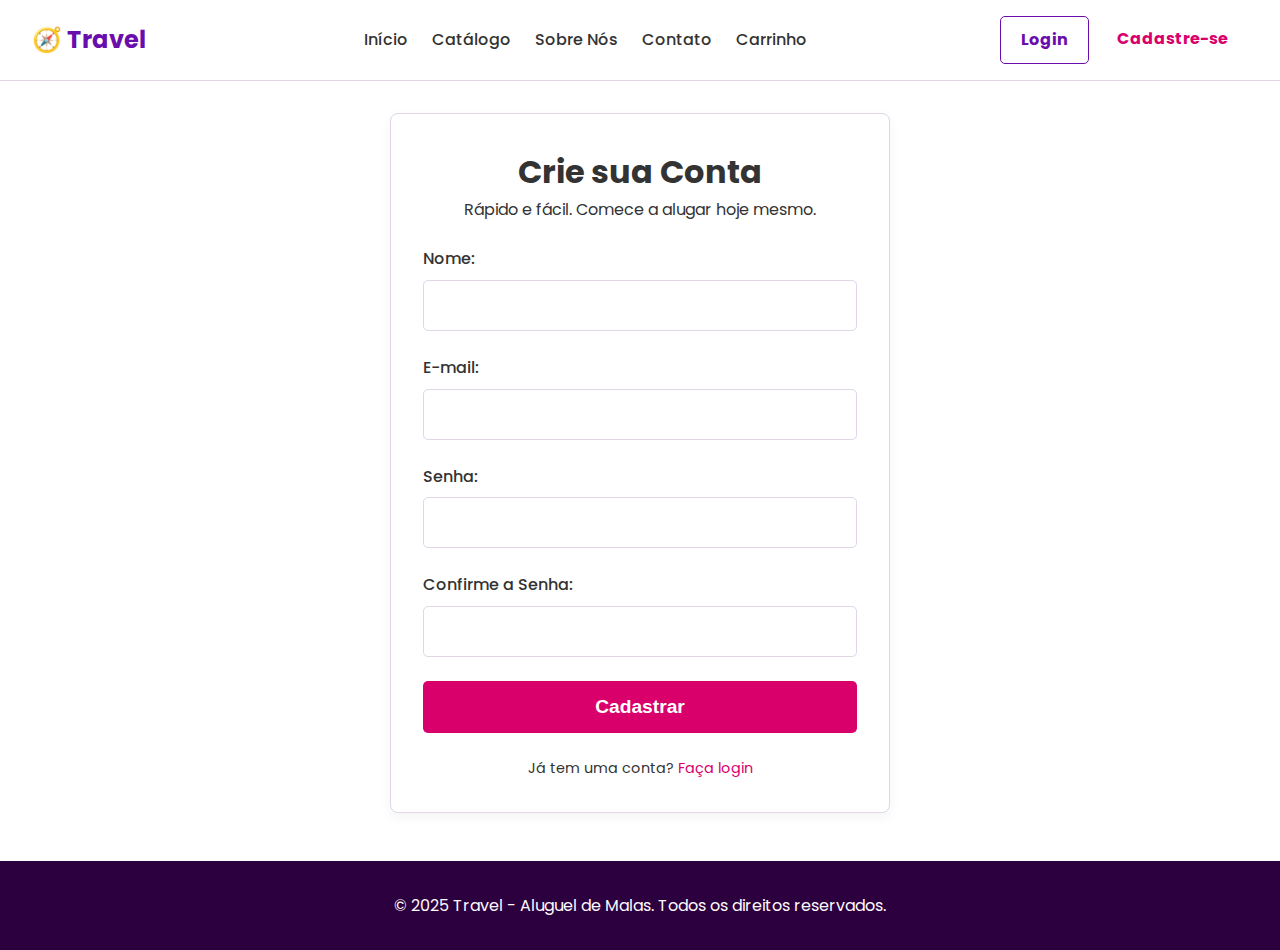
<file: cadastro.html>
<!DOCTYPE html>
<html lang="pt-br">

<head>
    <meta charset="UTF-8">
    <meta name="viewport" content="width=device-width, initial-scale=1.0">
    <title>Cadastro - Travel</title>
    <link rel="stylesheet" href="style.css">
</head>

<body>
    <header>
        <nav>
            <div class="logo">🧭 Travel</div>
            <ul>
                <li><a href="index.html">Início</a></li>
                <li><a href="catalogo.html">Catálogo</a></li>
                <li><a href="sobre.html">Sobre Nós</a></li>
                <li><a href="contato.html">Contato</a></li>
                <li id="cart-link"><a href="carrinho.html">Carrinho <span id="cart-count"></span></a></li>
            </ul>
            <div class="user-actions">
                <a href="login.html" class="btn btn-secondary">Login</a>
                <a href="cadastro.html" class="btn">Cadastre-se</a>
            </div>
        </nav>
    </header>

    <main class="container">
        <div class="form-page-container">
            <h1>Crie sua Conta</h1>
            <p>Rápido e fácil. Comece a alugar hoje mesmo.</p>

            <form id="register-form" class="auth-form">
                <div id="form-message"></div>
                <div class="form-group">
                    <label for="nome">Nome:</label>
                    <input type="text" id="nome" name="nome" required>
                </div>
                <div class="form-group">
                    <label for="email">E-mail:</label>
                    <input type="email" id="email" name="email" required>
                </div>
                <div class="form-group">
                    <label for="password">Senha:</label>
                    <input type="password" id="password" name="password" required>
                </div>
                <div class="form-group">
                    <label for="confirm-password">Confirme a Senha:</label>
                    <input type="password" id="confirm-password" name="confirm-password" required>
                </div>

                <button type="submit" class="btn btn-primary btn-large">Cadastrar</button>
            </form>
            <p class="auth-switch">Já tem uma conta? <a href="login.html">Faça login</a></p>
        </div>
    </main>

    <footer>
        <p>© 2025 Travel - Aluguel de Malas. Todos os direitos reservados.</p>
    </footer>

    <script src="script.js"></script>
</body>

</html>
</file>
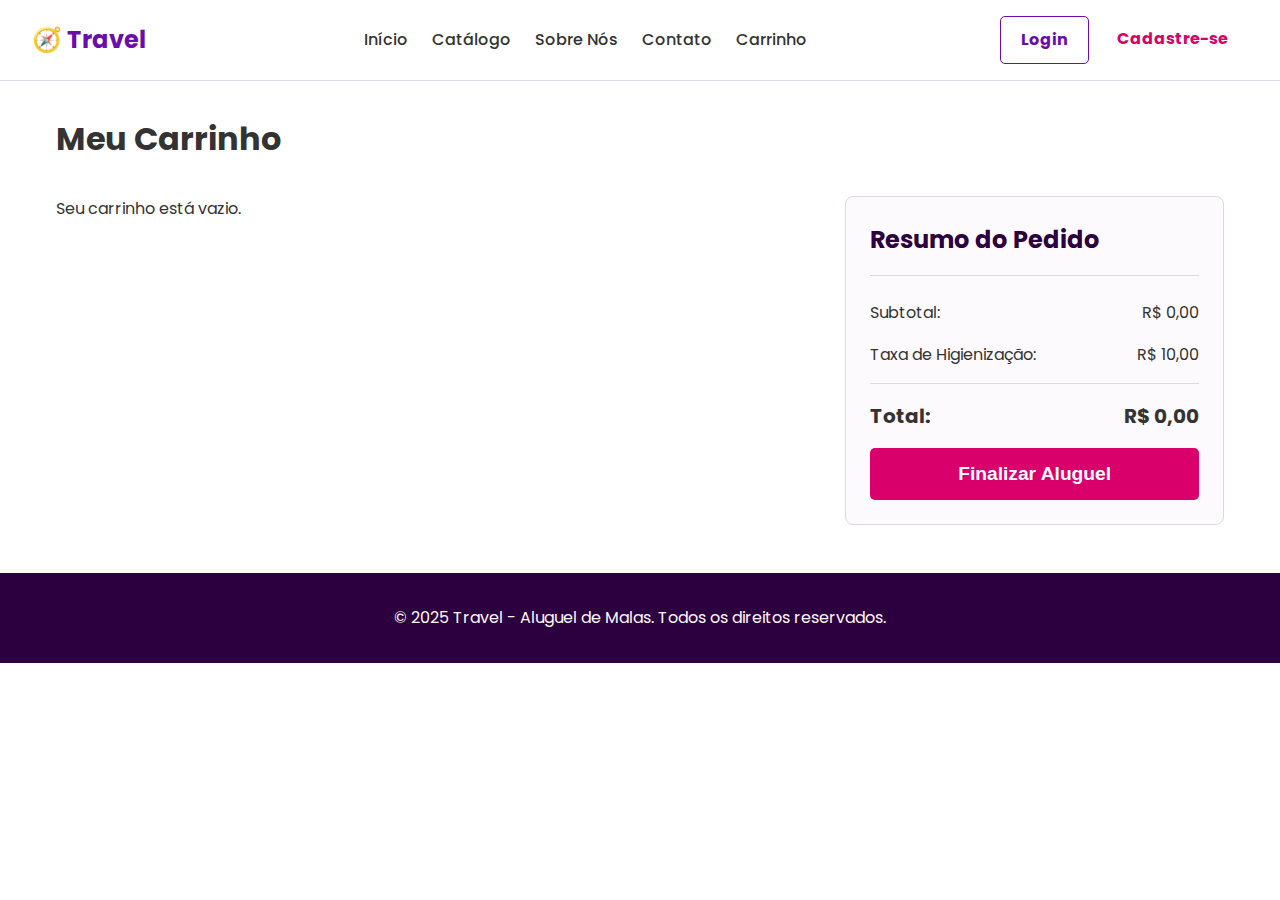
<file: carrinho.html>
<!DOCTYPE html>
<html lang="pt-br">

<head>
    <meta charset="UTF-8">
    <meta name="viewport" content="width=device-width, initial-scale=1.0">
    <title>Carrinho - Travel</title>
    <link rel="stylesheet" href="style.css">
</head>

<body>
    <header>
        <nav>
            <div class="logo">🧭 Travel</div>
            <ul>
                <li><a href="index.html">Início</a></li>
                <li><a href="catalogo.html">Catálogo</a></li>
                <li><a href="sobre.html">Sobre Nós</a></li>
                <li><a href="contato.html">Contato</a></li>
                <li id="cart-link"><a href="carrinho.html">Carrinho <span id="cart-count"></span></a></li>
            </ul>
            <div class="user-actions">
                <a href="login.html" class="btn btn-secondary">Login</a>
                <a href="cadastro.html" class="btn">Cadastre-se</a>
            </div>
        </nav>
    </header>

    <main class="container">
        <h1>Meu Carrinho</h1>

        <div class="cart-layout">
            <section id="cart-items-container">
            </section>

            <aside class="cart-summary">
                <h2>Resumo do Pedido</h2>
                <div class="summary-row">
                    <span>Subtotal:</span>
                    <span id="cart-subtotal">R$ 0,00</span>
                </div>
                <div class="summary-row">
                    <span>Taxa de Higienização:</span>
                    <span>R$ 10,00</span>
                </div>
                <div class="summary-row total">
                    <strong>Total:</strong>
                    <strong id="cart-total">R$ 10,00</strong>
                </div>
                <button class="btn btn-primary btn-large">Finalizar Aluguel</button>
            </aside>
        </div>
    </main>

    <footer>
        <p>© 2025 Travel - Aluguel de Malas. Todos os direitos reservados.</p>
    </footer>

    <script src="script.js"></script>
</body>

</html>
</file>
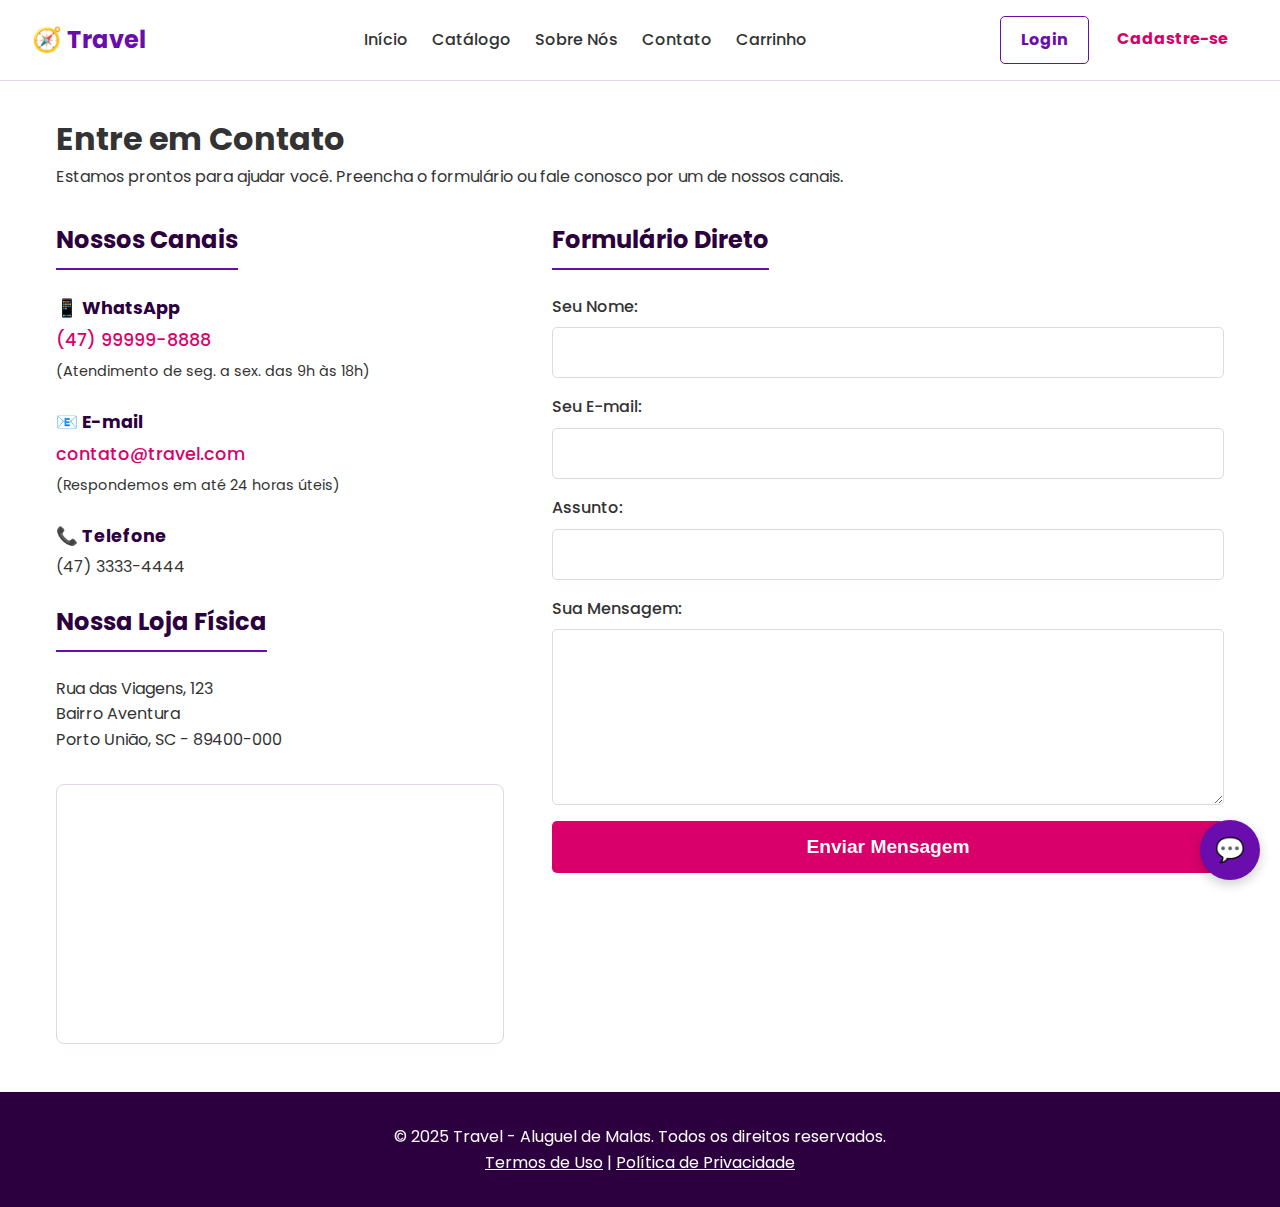
<file: contato.html>
<!DOCTYPE html>
<html lang="pt-br">

<head>
    <meta charset="UTF-8">
    <meta name="viewport" content="width=device-width, initial-scale=1.0">
    <title>Contato - Aluguel de Malas</title>
    <link rel="stylesheet" href="style.css">
</head>

<body>
    <header>
        <nav>
            <div class="logo">🧭 Travel</div>
            <ul>
                <li><a href="index.html">Início</a></li>
                <li><a href="catalogo.html">Catálogo</a></li>
                <li><a href="sobre.html">Sobre Nós</a></li>
                <li><a href="contato.html">Contato</a></li>
                <li id="cart-link"><a href="carrinho.html">Carrinho <span id="cart-count"></span></a></li>
            </ul>
            <div class="user-actions">
                <a href="login.html" class="btn btn-secondary">Login</a>
                <a href="cadastro.html" class="btn">Cadastre-se</a>
            </div>
        </nav>
    </header>

    <main class="container">
        <h1>Entre em Contato</h1>
        <p>Estamos prontos para ajudar você. Preencha o formulário ou fale conosco por um de nossos canais.</p>

        <div class="contact-layout">

            <section class="contact-info">
                <h3>Nossos Canais</h3>
                <div class="contact-item">
                    <strong>📱 WhatsApp</strong>
                    <p><a href="https://wa.me/5547999998888" target="_blank">(47) 99999-8888</a></p>
                    <span>(Atendimento de seg. a sex. das 9h às 18h)</span>
                </div>

                <div class="contact-item">
                    <strong>📧 E-mail</strong>
                    <p><a href="mailto:contato@travel.com">contato@travel.com</a></p>
                    <span>(Respondemos em até 24 horas úteis)</span>
                </div>

                <div class="contact-item">
                    <strong>📞 Telefone</strong>
                    <p>(47) 3333-4444</p>
                </div>

                <h3>Nossa Loja Física</h3>
                <p>Rua das Viagens, 123<br>
                    Bairro Aventura<br>
                    Porto União, SC - 89400-000</p>

                <div class="contact-map">
                    <iframe
                        src="https://www.google.com/maps/embed?pb=!1m18!1m12!1m3!1d114383.186524388!2d-51.15781387222108!3d-26.24294474720612!2m3!1f0!2f0!3f0!3m2!1i1024!2i768!4f13.1!3m3!1m2!1s0x94e666993c65a04b%3A0x6b02610b7771d46b!2sPorto%20Uni%C3%A3o%20-%20SC!5e0!3m2!1spt-BR!2sbr!4v1730760454737!5m2!1spt-BR!2sbr"
                        width="100%" height="250" style="border:0;" allowfullscreen="" loading="lazy"
                        referrerpolicy="no-referrer-when-downgrade">
                    </iframe>
                </div>
            </section>

            <section class="contact-form-section">
                <h3>Formulário Direto</h3>
                <form id="contact-form">
                    <div class="form-group">
                        <label for="nome">Seu Nome:</label>
                        <input type="text" id="nome" name="nome" required>
                    </div>
                    <div class="form-group">
                        <label for="email">Seu E-mail:</label>
                        <input type="email" id="email" name="email" required>
                    </div>
                    <div class="form-group">
                        <label for="assunto">Assunto:</label>
                        <input type="text" id="assunto" name="assunto" required>
                    </div>
                    <div class="form-group">
                        <label for="mensagem">Sua Mensagem:</label>
                        <textarea id="mensagem" name="mensagem" rows="6" required></textarea>
                    </div>
                    <button type="submit" class="btn btn-primary btn-large">Enviar Mensagem</button>
                </form>
            </section>
        </div>
    </main>

    <div class="chat-widget" title="Converse conosco!">
        💬
    </div>

    <footer>
        <p>© 2025 Travel - Aluguel de Malas. Todos os direitos reservados.</p>
        <p><a href="#">Termos de Uso</a> | <a href="#">Política de Privacidade</a></p>
    </footer>

    <script src="script.js"></script>
</body>

</html>
</file>
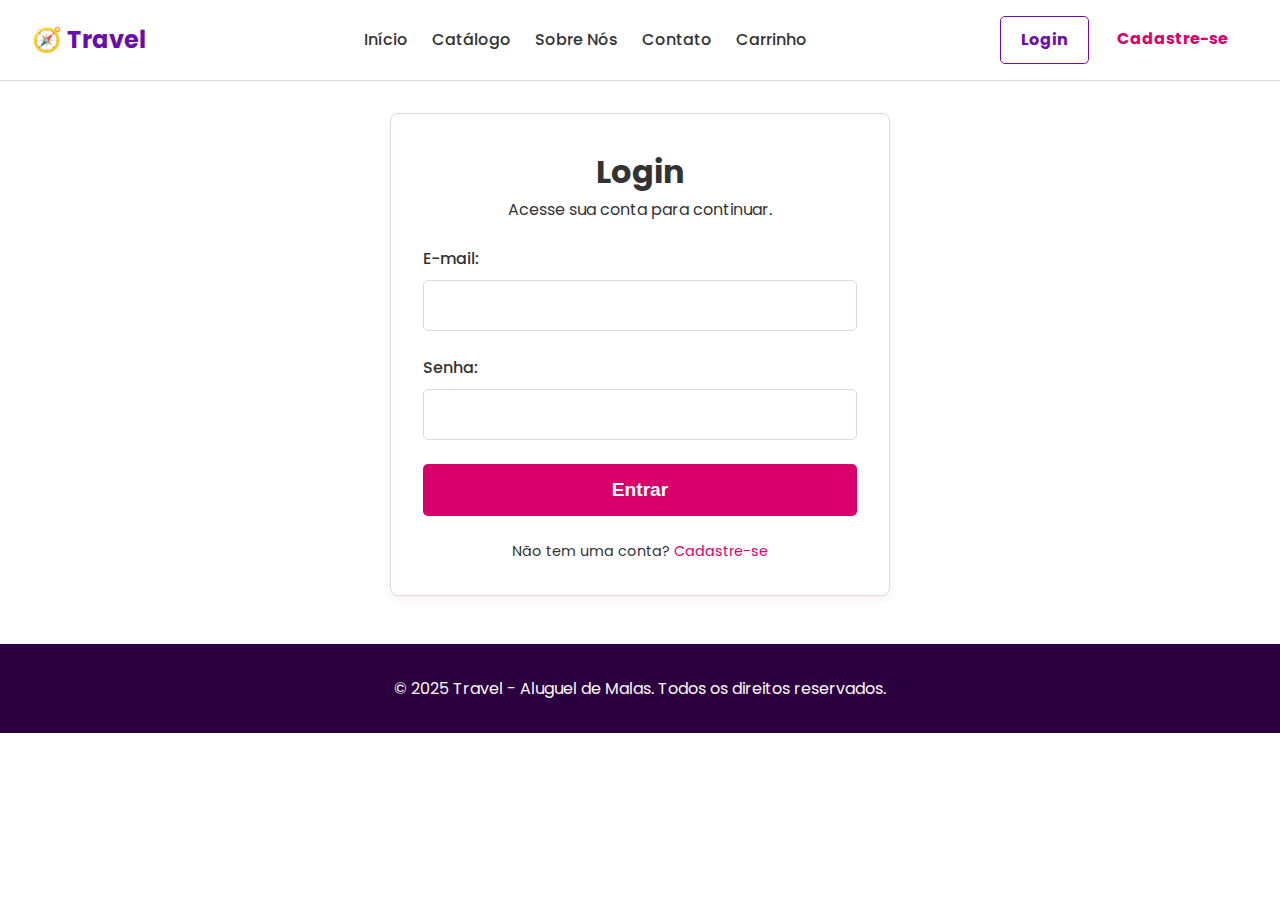
<file: login.html>
<!DOCTYPE html>
<html lang="pt-br">

<head>
    <meta charset="UTF-8">
    <meta name="viewport" content="width=device-width, initial-scale=1.0">
    <title>Login - Travel</title>
    <link rel="stylesheet" href="style.css">
</head>

<body>
    <header>
        <nav>
            <div class="logo">🧭 Travel</div>
            <ul>
                <li><a href="index.html">Início</a></li>
                <li><a href="catalogo.html">Catálogo</a></li>
                <li><a href="sobre.html">Sobre Nós</a></li>
                <li><a href="contato.html">Contato</a></li>
                <li id="cart-link"><a href="carrinho.html">Carrinho <span id="cart-count"></span></a></li>
            </ul>
            <div class="user-actions">
                <a href="login.html" class="btn btn-secondary">Login</a>
                <a href="cadastro.html" class="btn">Cadastre-se</a>
            </div>
        </nav>
    </header>

    <main class="container">
        <div class="form-page-container">
            <h1>Login</h1>
            <p>Acesse sua conta para continuar.</p>

            <form id="login-form" class="auth-form">
                <div id="form-message"></div>
                <div class="form-group">
                    <label for="email">E-mail:</label>
                    <input type="email" id="email" name="email" required>
                </div>
                <div class="form-group">
                    <label for="password">Senha:</label>
                    <input type="password" id="password" name="password" required>
                </div>

                <button type="submit" class="btn btn-primary btn-large">Entrar</button>
            </form>
            <p class="auth-switch">Não tem uma conta? <a href="cadastro.html">Cadastre-se</a></p>
        </div>
    </main>

    <footer>
        <p>© 2025 Travel - Aluguel de Malas. Todos os direitos reservados.</p>
    </footer>

    <script src="script.js"></script>
</body>

</html>
</file>
<file: style.css>
/* ---- Importação de Fonte Profissional ---- */
@import url("https://fonts.googleapis.com/css2?family=Poppins:wght@300;400;500;700&display=swap");

/* ---- Variáveis Globais (Design) - Paleta Roxo/Rosa ---- */
:root {
  --primary-color: #6a0dad; /* Roxo principal */
  --primary-hover: #4b0082; /* Roxo escuro (hover) */
  --accent-color: #d9006c; /* Rosa/Magenta para CTAs */
  --accent-hover: #b30059; /* Rosa/Magenta escuro (hover) */
  --light-color: #fdfafd; /* Fundo levemente roxo */
  --dark-color: #2c003e; /* Roxo bem escuro (para texto/footer) */
  --text-color: #333333; /* Cor de texto principal */
  --border-color: #e0d6e8; /* Borda em tom de lilás */
  --font-family: "Poppins", "Arial", sans-serif;
}

/* ---- Reset Básico ---- */
* {
  margin: 0;
  padding: 0;
  box-sizing: border-box;
}

body {
  font-family: var(--font-family);
  color: var(--text-color);
  line-height: 1.6;
}

img {
  max-width: 100%;
  height: auto;
  display: block;
}

a {
  text-decoration: none;
  color: var(--accent-color);
  transition: color 0.3s ease;
}
a:hover {
  color: var(--accent-hover);
}

.container {
  max-width: 1200px;
  margin: 2rem auto;
  padding: 0 1rem;
}

/* ---- Botões (CTA) ---- */
.btn {
  display: inline-block;
  padding: 10px 20px;
  border: none;
  border-radius: 5px;
  font-size: 1rem;
  font-weight: bold;
  cursor: pointer;
  transition: all 0.3s ease;
  text-align: center;
}

.btn-primary {
  background-color: var(--accent-color);
  color: white;
}
.btn-primary:hover {
  background-color: var(--accent-hover);
  transform: translateY(-2px);
}

.btn-secondary {
  background-color: transparent;
  color: var(--primary-color);
  border: 1px solid var(--primary-color);
}
.btn-secondary:hover {
  background-color: var(--light-color);
  color: var(--primary-hover);
}

/* ---- Header / Navegação ---- */
nav {
  display: flex;
  justify-content: space-between;
  align-items: center;
  padding: 1rem 2rem;
  background-color: #fff;
  border-bottom: 1px solid var(--border-color);
}

nav .logo {
  font-size: 1.5rem;
  font-weight: bold;
  color: var(--primary-color);
}

nav ul {
  display: flex;
  list-style: none;
}

nav ul li {
  margin-left: 1.5rem;
}

nav ul li a {
  color: var(--text-color);
  font-weight: 500;
  padding-bottom: 5px;
}
nav ul li a.active,
nav ul li a:hover {
  color: var(--primary-color);
  border-bottom: 2px solid var(--primary-color);
}

nav .user-actions {
  display: flex;
  gap: 0.5rem;
}

/* ---- Página Inicial: Hero (Banner) ---- */
.hero {
  background: linear-gradient(
      90deg,
      rgba(106, 13, 173, 0.85),
      rgba(75, 0, 130, 0.95)
    ),
    url("https://via.placeholder.com/1500x500.png?text=Banner+de+Malas") center
      center/cover no-repeat;
  color: white;
  padding: 6rem 2rem;
  text-align: center;
}

.hero-content h1 {
  font-size: 3rem;
  margin-bottom: 1rem;
}

.hero-content p {
  font-size: 1.25rem;
  margin-bottom: 2rem;
}

/* ---- Página Inicial: Seções (Como Funciona, Destaques) ---- */
.highlights,
.featured-products,
.testimonials {
  padding: 3rem 1rem;
  text-align: center;
}

.highlights h2,
.featured-products h2,
.testimonials h2 {
  font-size: 2rem;
  margin-bottom: 2rem;
  color: var(--dark-color);
}

.steps {
  display: flex;
  justify-content: space-around;
  gap: 1.5rem;
  flex-wrap: wrap;
}

.step {
  flex-basis: 300px;
  padding: 1.5rem;
}

.step span {
  display: inline-block;
  width: 50px;
  height: 50px;
  line-height: 50px;
  border-radius: 50%;
  background-color: var(--primary-color);
  color: white;
  font-size: 1.5rem;
  font-weight: bold;
  margin-bottom: 1rem;
}

.step h3 {
  margin-bottom: 0.5rem;
  color: var(--dark-color);
}

/* ---- Cards de Produto (Home e Catálogo) ---- */
.product-grid,
.catalog-grid {
  display: grid;
  grid-template-columns: repeat(auto-fit, minmax(280px, 1fr));
  gap: 1.5rem;
  margin-top: 2rem;
}

.product-card {
  border: 1px solid var(--border-color);
  border-radius: 8px;
  overflow: hidden;
  text-align: left;
  background-color: #fff;
  box-shadow: 0 4px 6px rgba(0, 0, 0, 0.05), 0 1px 3px rgba(0, 0, 0, 0.1);
  transition: transform 0.3s ease, box-shadow 0.3s ease;
}

.product-card:hover {
  transform: translateY(-5px);
  box-shadow: 0 10px 15px rgba(0, 0, 0, 0.07), 0 4px 6px rgba(0, 0, 0, 0.1);
}

.product-card img {
  width: 100%;
  height: 250px;
  object-fit: cover;
}

.product-card h3 {
  font-size: 1.25rem;
  margin: 1rem;
  color: var(--dark-color);
}

.product-card p {
  margin: 0 1rem;
}

.product-card .price {
  font-size: 1.1rem;
  font-weight: bold;
  color: var(--accent-color);
  margin-top: 0.5rem;
}

.product-card .btn {
  margin: 1rem;
  width: calc(100% - 2rem);
}

/* ---- Página de Catálogo (Filtros) ---- */
.filters {
  background-color: var(--light-color);
  padding: 1.5rem;
  border-radius: 8px;
  margin-bottom: 2rem;
}

.filters h3 {
  margin-bottom: 1rem;
}

.filters form {
  display: flex;
  flex-wrap: wrap;
  gap: 1.5rem;
  align-items: flex-end;
}

.form-group {
  display: flex;
  flex-direction: column;
}

.form-group label {
  margin-bottom: 0.5rem;
  font-weight: 500;
}

.form-group input,
.form-group select {
  padding: 0.75rem;
  border: 1px solid var(--border-color);
  border-radius: 5px;
  font-size: 1rem;
}

/* ---- Página de Detalhes ---- */
.product-detail-page {
  display: grid;
  grid-template-columns: 1fr 1fr;
  gap: 2rem;
}

.product-gallery .main-image {
  border: 1px solid var(--border-color);
  border-radius: 8px;
  margin-bottom: 1rem;
}

.thumbnail-grid {
  display: grid;
  grid-template-columns: repeat(4, 1fr);
  gap: 0.5rem;
}

.thumbnail-grid img {
  border: 1px solid var(--border-color);
  border-radius: 5px;
  cursor: pointer;
}

.product-info h1 {
  font-size: 2.5rem;
  color: var(--dark-color);
}

.product-info .price-per-day {
  font-size: 1.5rem;
  font-weight: bold;
  color: var(--accent-color);
  margin: 0.5rem 0;
}

.sanitized-badge {
  background-color: #e8dff5; /* Lilás claro */
  color: var(--primary-hover);
  padding: 5px 10px;
  border-radius: 5px;
  display: inline-block;
  font-weight: 500;
  margin-bottom: 1rem;
}

.product-info ul {
  margin: 1rem 0 1rem 1.25rem;
}

#booking-form {
  margin-top: 1.5rem;
  background-color: var(--light-color);
  padding: 1.5rem;
  border-radius: 8px;
}

.date-picker {
  display: flex;
  gap: 1rem;
  margin-bottom: 1rem;
}

.total-price {
  margin: 1.5rem 0;
  border-top: 1px solid var(--border-color);
  padding-top: 1rem;
}

.total-price h3 {
  font-size: 1rem;
  font-weight: 500;
}

#total-price-display {
  font-size: 1.75rem;
  font-weight: bold;
  color: var(--dark-color);
}

.btn-large {
  width: 100%;
  padding: 15px;
  font-size: 1.2rem;
}

/* ---- Seção de Avaliações (Novo Estilo) ---- */
.testimonials {
  background-color: var(--light-color);
  padding: 4rem 0;
  text-align: center;
}

.testimonials h2 {
  font-size: 2rem;
  margin-bottom: 2.5rem;
  color: var(--dark-color);
}

.testimonial-grid {
  display: grid;
  grid-template-columns: repeat(auto-fit, minmax(300px, 1fr));
  gap: 1.5rem;
  max-width: 1200px;
  margin: 0 auto;
  padding: 0 1rem;
  text-align: left;
}

.review-card {
  background-color: #fff;
  border: 1px solid var(--border-color);
  border-radius: 8px;
  padding: 2rem;
  box-shadow: 0 4px 6px rgba(0, 0, 0, 0.05), 0 1px 3px rgba(0, 0, 0, 0.1);
  display: flex;
  flex-direction: column;
  justify-content: space-between;
}

.review-stars {
  font-size: 1.25rem;
  color: #ffc107; /* Dourado */
  margin-bottom: 1rem;
}

.review-card blockquote {
  font-size: 1.05rem;
  font-style: italic;
  color: var(--text-color);
  margin: 0;
  padding-bottom: 1.5rem;
  border-bottom: 1px solid var(--border-color);
  flex-grow: 1;
}

.review-author {
  display: flex;
  align-items: center;
  margin-top: 1.5rem;
}

.review-author img {
  width: 60px;
  height: 60px;
  border-radius: 50%;
  margin-right: 1rem;
  object-fit: cover;
}

.author-info strong {
  display: block;
  color: var(--dark-color);
  font-size: 1.1rem;
}

.author-info span {
  font-size: 0.9rem;
  color: var(--secondary-color);
}

/* ---- Página Sobre Nós ---- */
.about-mission {
  display: grid;
  grid-template-columns: 1fr 1fr;
  gap: 2.5rem;
  align-items: center;
  margin: 2rem 0 4rem 0;
}

.about-image img {
  width: 100%;
  border-radius: 8px;
  box-shadow: 0 4px 12px rgba(0, 0, 0, 0.08);
}

.about-text h1 {
  font-size: 2.5rem;
  color: var(--dark-color);
  margin-bottom: 1.5rem;
  line-height: 1.2;
}

.about-text p {
  font-size: 1.1rem;
  margin-bottom: 1rem;
}

.our-differentials {
  background-color: var(--light-color);
  padding: 3rem 1.5rem;
  border-radius: 8px;
  text-align: center;
  margin-bottom: 4rem;
}

.our-differentials h2 {
  font-size: 2rem;
  color: var(--dark-color);
  margin-bottom: 2.5rem;
}

.differentials-grid {
  display: grid;
  grid-template-columns: repeat(auto-fit, minmax(240px, 1fr));
  gap: 1.5rem;
}

.diff-card {
  background-color: #fff;
  padding: 2rem;
  border-radius: 8px;
  box-shadow: 0 4px 6px rgba(0, 0, 0, 0.05), 0 1px 3px rgba(0, 0, 0, 0.1);
  border: 1px solid var(--border-color);
}

.diff-card span {
  font-size: 2.5rem;
  margin-bottom: 1rem;
  display: block;
}

.diff-card h3 {
  color: var(--dark-color);
  margin-bottom: 0.5rem;
  font-size: 1.25rem;
}

.our-team {
  text-align: center;
  margin-bottom: 2rem;
}

.our-team h2 {
  font-size: 2rem;
  color: var(--dark-color);
  margin-bottom: 1rem;
}

.our-team p {
  font-size: 1.1rem;
  max-width: 800px;
  margin: 0 auto 1.5rem auto;
}

.team-photo {
  width: 100%;
  max-width: 800px;
  margin: 0 auto;
  border-radius: 8px;
  object-fit: cover;
}

/* ---- Página de Contato ---- */
.contact-layout {
  display: grid;
  grid-template-columns: 1fr 1.5fr;
  gap: 3rem;
  margin-top: 2rem;
}

.contact-info h3,
.contact-form-section h3 {
  font-size: 1.5rem;
  color: var(--dark-color);
  margin-bottom: 1.5rem;
  border-bottom: 2px solid var(--primary-color);
  padding-bottom: 0.5rem;
  display: inline-block;
}

.contact-item {
  margin-bottom: 1.5rem;
}

.contact-item strong {
  font-size: 1.1rem;
  color: var(--dark-color);
  display: block;
}

.contact-item p {
  margin: 0.25rem 0;
}

.contact-item p a {
  font-size: 1.1rem;
  font-weight: 500;
}
.contact-item p a:hover {
  text-decoration: underline;
}

.contact-item span {
  font-size: 0.9rem;
  color: var(--secondary-color);
}

.contact-map {
  margin-top: 2rem;
  border-radius: 8px;
  overflow: hidden;
  border: 1px solid var(--border-color);
}

/* ---- Formulário de Contato ---- */
.contact-form-section .form-group {
  margin-bottom: 1rem;
}

.form-group input,
.form-group select,
.form-group textarea {
  width: 100%;
  padding: 0.75rem;
  border: 1px solid var(--border-color);
  border-radius: 5px;
  font-size: 1rem;
  font-family: var(--font-family);
}

.form-group textarea {
  resize: vertical;
}

/* ---- Widget de Chat Flutuante ---- */
.chat-widget {
  position: fixed;
  bottom: 20px;
  right: 20px;
  width: 60px;
  height: 60px;
  background-color: var(--primary-color);
  color: white;
  border-radius: 50%;
  display: flex;
  align-items: center;
  justify-content: center;
  font-size: 1.5rem;
  cursor: pointer;
  box-shadow: 0 4px 12px rgba(0, 0, 0, 0.2);
  transition: transform 0.3s ease;
  z-index: 1000;
}

.chat-widget:hover {
  transform: scale(1.1);
}

#cart-count {
  background-color: var(--accent-color);
  color: white;
  font-size: 0.75rem;
  font-weight: bold;
  padding: 2px 6px;
  border-radius: 50%;
  vertical-align: top;
  margin-left: 2px;
}

/* Oculta o contador se estiver vazio */
#cart-count:empty {
  display: none;
}

/* Páginas de Login e Cadastro */
.form-page-container {
  max-width: 500px;
  margin: 2rem auto;
  padding: 2rem;
  background-color: #fff;
  border: 1px solid var(--border-color);
  border-radius: 8px;
  box-shadow: 0 4px 12px rgba(0, 0, 0, 0.05);
  text-align: center;
}

.auth-form {
  text-align: left;
  margin-top: 1.5rem;
}

.auth-form .form-group {
  margin-bottom: 1.5rem;
}

.auth-form .btn-large {
  width: 100%;
}

.auth-switch {
  margin-top: 1.5rem;
  font-size: 0.9rem;
}

/* Mensagens de formulário (erros/sucesso) */
#form-message {
  margin-bottom: 1rem;
  padding: 1rem;
  border-radius: 5px;
  font-weight: 500;
  display: none; /* Oculto por padrão */
}
#form-message.success {
  background-color: #e6f7ff;
  color: #0056b3;
  display: block;
}
#form-message.error {
  background-color: #fff0f0;
  color: #d90000;
  display: block;
}

/* Página do Carrinho */
.cart-layout {
  display: grid;
  grid-template-columns: 2fr 1fr;
  gap: 2rem;
  margin-top: 2rem;
}

.cart-item {
  display: flex;
  align-items: center;
  gap: 1.5rem;
  background-color: #fff;
  border: 1px solid var(--border-color);
  border-radius: 8px;
  padding: 1rem;
  margin-bottom: 1rem;
  box-shadow: 0 2px 4px rgba(0, 0, 0, 0.05);
}

.cart-item img {
  width: 100px;
  height: 100px;
  object-fit: cover;
  border-radius: 5px;
}

.cart-item-details {
  flex-grow: 1; /* Ocupa o espaço disponível */
}

.cart-item-details h3 {
  font-size: 1.2rem;
  color: var(--dark-color);
}

.cart-item-details p {
  font-size: 0.9rem;
  color: var(--text-color);
  margin: 0.25rem 0;
}

.cart-item-details .price {
  font-size: 1.1rem;
  font-weight: bold;
  color: var(--accent-color);
}

.btn-remove {
  background: none;
  border: none;
  color: var(--accent-hover);
  font-weight: bold;
  cursor: pointer;
  font-size: 0.9rem;
}
.btn-remove:hover {
  text-decoration: underline;
}

/* Resumo do Pedido (Lateral) */
.cart-summary {
  background-color: var(--light-color);
  border: 1px solid var(--border-color);
  border-radius: 8px;
  padding: 1.5rem;
  height: fit-content; /* Para o resumo "grudar" no topo */
  position: sticky;
  top: 2rem;
}

.cart-summary h2 {
  font-size: 1.5rem;
  color: var(--dark-color);
  margin-bottom: 1.5rem;
  border-bottom: 1px solid var(--border-color);
  padding-bottom: 1rem;
  text-align: left;
}

.summary-row {
  display: flex;
  justify-content: space-between;
  font-size: 1rem;
  margin-bottom: 1rem;
}

.summary-row.total {
  font-size: 1.25rem;
  margin-top: 1rem;
  padding-top: 1rem;
  border-top: 1px solid var(--border-color);
}

.cart-summary .btn-large {
  width: 100%;
}

/* Responsividade do Carrinho */
@media (max-width: 992px) {
  .cart-layout {
    grid-template-columns: 1fr;
  }
  .cart-summary {
    position: static; /* Remove o "sticky" em telas menores */
    margin-top: 1rem;
  }
}

@media (max-width: 576px) {
  .cart-item {
    flex-direction: column;
    align-items: flex-start;
    gap: 1rem;
  }
  .cart-item img {
    width: 100%;
    height: 150px;
  }
  .btn-remove {
    align-self: flex-end; /* Coloca o botão "remover" no canto */
  }
}

/* ---- Footer ---- */
footer {
  text-align: center;
  padding: 2rem;
  background-color: var(--dark-color);
  color: var(--light-color);
  margin-top: 3rem;
}
footer a {
  color: #fff;
  text-decoration: underline;
}

/* ---- Media Queries (Responsivo) ---- */

/* Tablets (Retrato) e Celulares (Paisagem) */
@media (max-width: 992px) {
  /* Ajusta a navegação */
  nav {
    flex-direction: column;
    align-items: flex-start;
    padding: 1rem;
  }
  nav ul {
    margin-top: 1rem;
    padding-left: 0;
    width: 100%;
  }
  nav ul li {
    margin-left: 0;
    margin-right: 1.5rem;
  }
  nav .user-actions {
    margin-top: 1rem;
    width: 100%;
  }
  nav .user-actions .btn {
    flex-grow: 1;
  }

  /* Reduz o título do Hero */
  .hero-content h1 {
    font-size: 2.5rem;
  }
}

/* Tablets (Retrato) */
@media (max-width: 768px) {
  /* Empilha layouts de 2 colunas */
  .product-detail-page,
  .about-mission,
  .contact-layout {
    grid-template-columns: 1fr;
  }

  /* Na página "Sobre", inverte a ordem para imagem vir primeiro no mobile */
  .about-mission {
    grid-auto-flow: dense;
  }
  .about-text {
    grid-row: 2;
  }
  .about-image {
    grid-row: 1;
  }

  /* Ajusta o padding do Hero */
  .hero {
    padding: 4rem 1rem;
  }

  /* Centraliza os steps */
  .steps {
    flex-direction: column;
    align-items: center;
  }
  .step {
    flex-basis: auto;
    width: 100%;
    max-width: 400px;
  }
}

/* Celulares (Retrato) */
@media (max-width: 576px) {
  .container {
    margin-top: 1rem;
    margin-bottom: 1rem;
  }

  /* Navegação mobile */
  nav ul {
    flex-direction: column;
    gap: 0.5rem;
  }
  nav ul li {
    margin-right: 0;
    width: 100%;
  }
  nav ul li a {
    display: block;
    padding: 0.5rem;
    border-bottom: none;
  }
  nav ul li a.active,
  nav ul li a:hover {
    background-color: var(--light-color);
    border-radius: 5px;
    border-bottom: none;
  }
  nav .user-actions {
    flex-direction: column;
    gap: 0.5rem;
  }
  nav .user-actions .btn {
    width: 100%;
  }

  /* Hero */
  .hero-content h1 {
    font-size: 2rem;
  }
  .hero-content p {
    font-size: 1rem;
  }

  /* Filtros (100% de largura) */
  .filters form {
    flex-direction: column;
    align-items: stretch;
  }
  .filters .form-group {
    width: 100%;
  }
  .filters .btn {
    width: 100%;
  }

  /* Date Picker (Página de Detalhes) */
  .date-picker {
    flex-direction: column;
  }

  /* Títulos de seção menores */
  .highlights h2,
  .featured-products h2,
  .testimonials h2,
  .our-differentials h2,
  .our-team h2,
  .product-info h1 {
    font-size: 1.75rem;
  }

  /* Cards de review */
  .review-card {
    padding: 1.5rem;
  }
}
</file>
